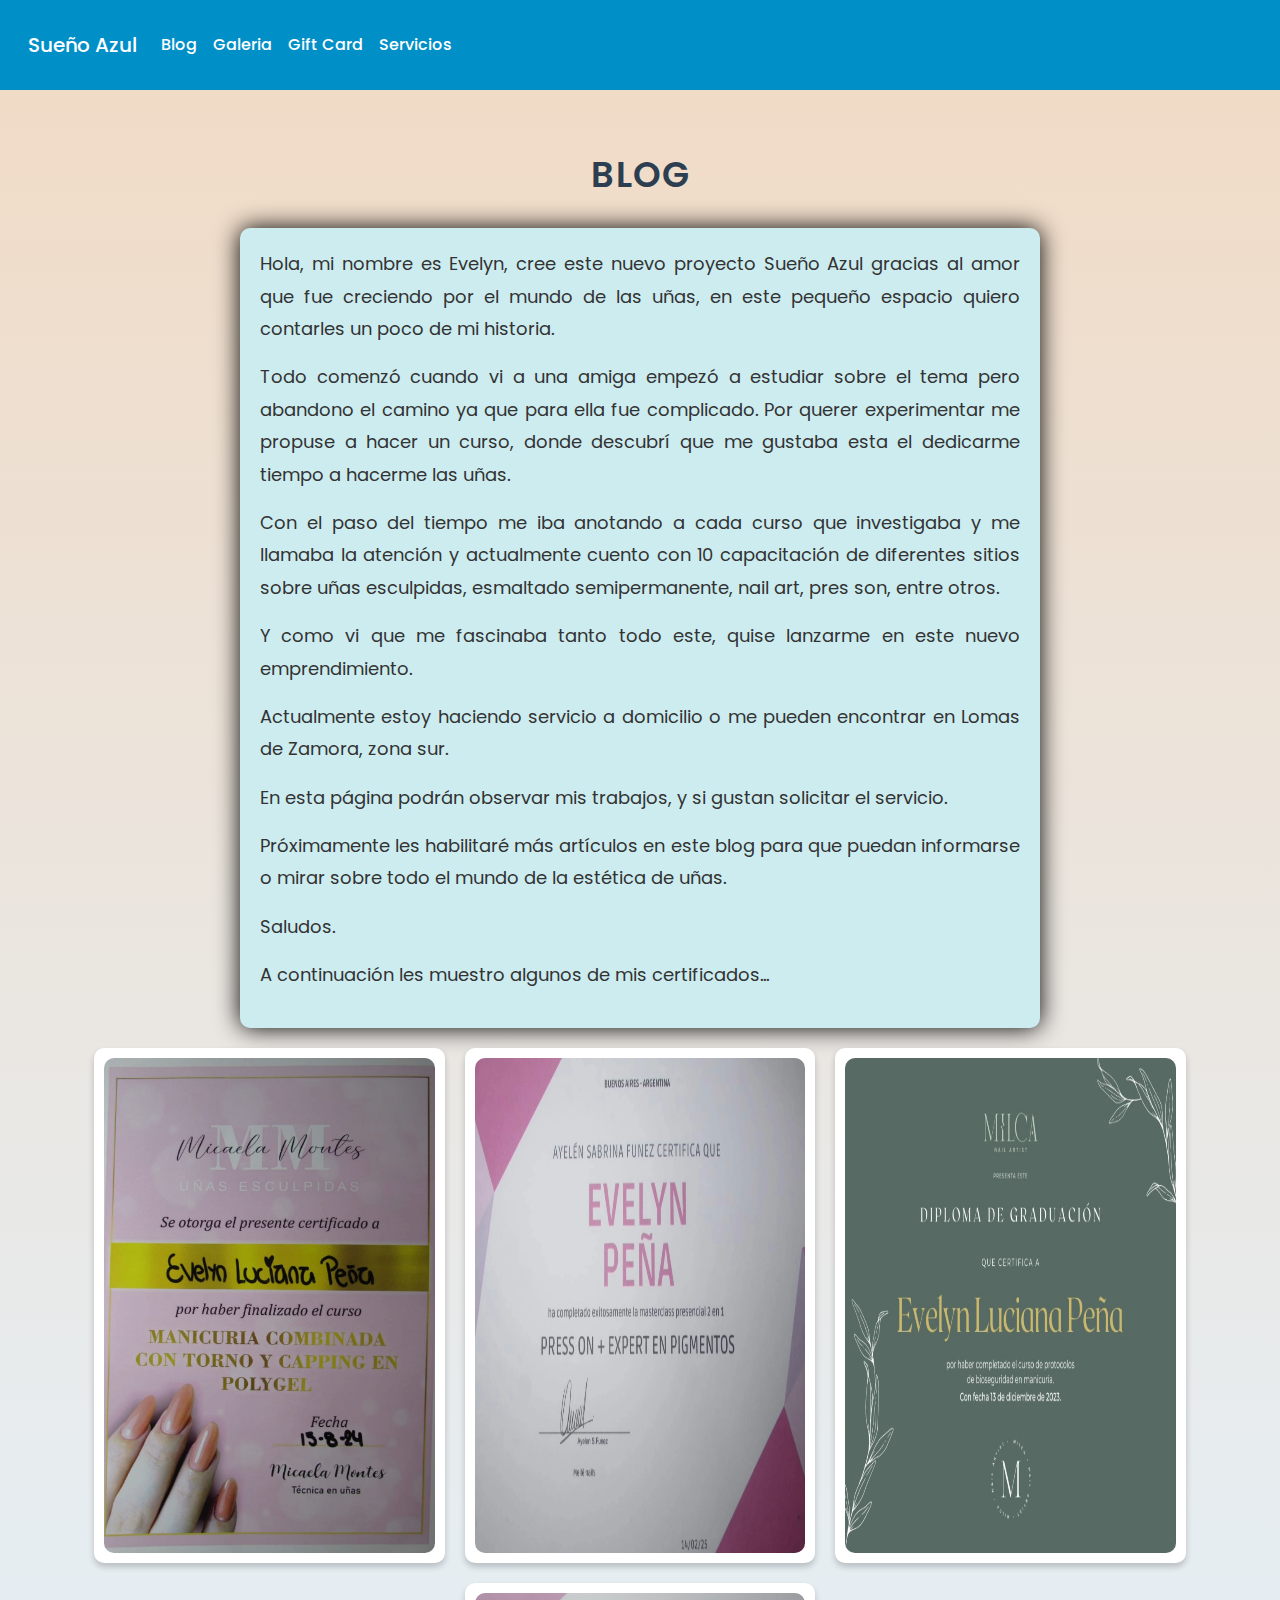
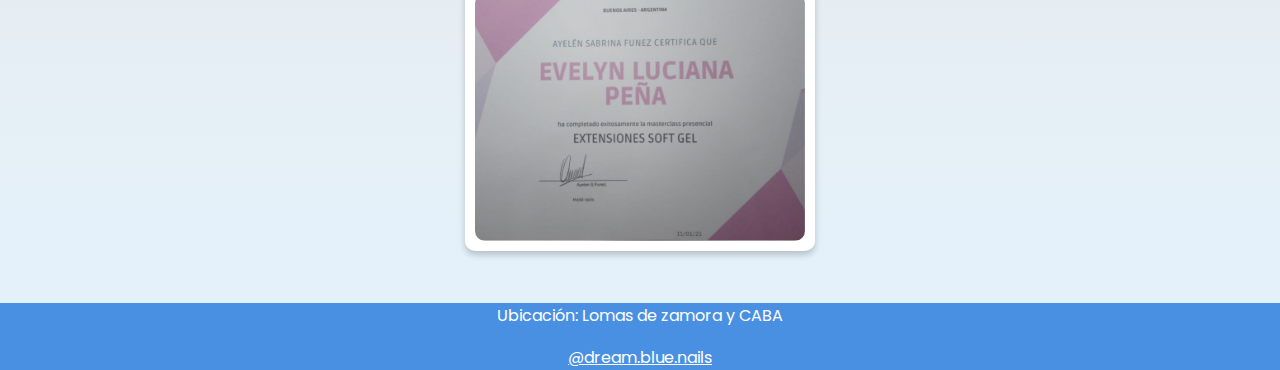
<file: pages/blog.html>
<!DOCTYPE html>
<html lang="en">
<head>
    <meta charset="UTF-8">
    <meta name="viewport" content="width=device-width, initial-scale=1.0">
    <meta name="description" content="pagina de servicios de uñas a domicilio o en lomas de zamora, esculpidas, semipermanentes, softgel, kapping">
    <meta name="keywords" content="servicios de uñas, a domicilio, lomas de zamora, esculpidas, soft gel, soft-gel, kapping, esmaltado tradicional, esmaltado semipermanente, retirado, nail-art">
    <title>Sueño Azul | Blog</title>
    <link rel="icon" href="../assets/img/logo.png">
    <link href="https://cdn.jsdelivr.net/npm/bootstrap@5.3.3/dist/css/bootstrap.min.css" rel="stylesheet" integrity="sha384-QWTKZyjpPEjISv5WaRU9OFeRpok6YctnYmDr5pNlyT2bRjXh0JMhjY6hW+ALEwIH" crossorigin="anonymous">
    <link rel="stylesheet" href="../assets/css/style.css">
</head>
<body>
    <header>
        <!-- Menu -->
        <nav class="navbar navbar-expand-lg">
            <div class="container-fluid">
                <a class="navbar-brand" href="../index.html">Sueño Azul</a>
                <button class="navbar-toggler" type="button" data-bs-toggle="collapse" data-bs-target="#navbarSupportedContent" aria-controls="navbarSupportedContent" aria-expanded="false" aria-label="Toggle navigation">
                <span class="navbar-toggler-icon"></span>
                </button>
                <div class="collapse navbar-collapse" id="navbarSupportedContent">
                    <ul class="navbar-nav me-auto mb-2 mb-lg-0">
                        <li class="nav-item">
                            <a class="nav-link" aria-current="page" href="#">Blog</a>
                        </li>
                        <li class="nav-item">
                            <a class="nav-link" href="../pages/galeria.html">Galeria</a>
                        </li>
                        <li class="nav-item">
                            <a class="nav-link" href="../pages/gift-card.html">Gift Card</a>
                        </li>
                        <li class="nav-item">
                            <a class="nav-link" href="../pages/servicios.html">Servicios</a>
                        </li>
                </ul>
                </div>
            </div>
        </nav>
    </header>
    <main>
        <h1 class="separador">Blog</h1>
        <!-- Presentación de la vendedora -->
        <article class="blog-text">
            <p>Hola, mi nombre es Evelyn, cree este nuevo proyecto Sueño Azul gracias al amor que fue creciendo por el mundo de las uñas, en este pequeño espacio quiero contarles un poco de mi historia.</p>
            <p>Todo comenzó cuando vi a una amiga empezó a estudiar sobre el tema pero abandono el camino ya que para ella fue complicado. Por querer experimentar me propuse a hacer un curso, donde descubrí que me gustaba esta el dedicarme tiempo a hacerme las uñas.</p>
            <p>Con el paso del tiempo me iba anotando a cada curso que investigaba y me llamaba la atención y actualmente cuento con 10 capacitación de diferentes sitios sobre uñas esculpidas, esmaltado semipermanente, nail art, pres son, entre otros.</p>
            <p>Y como vi que me fascinaba tanto todo este, quise lanzarme en este nuevo emprendimiento.</p>
            <p>Actualmente estoy haciendo servicio a domicilio o me pueden encontrar en Lomas de Zamora, zona sur.</p>
            <p>En esta página podrán observar mis trabajos, y si gustan solicitar el servicio.</p>
            <p>Próximamente les habilitaré más artículos en este blog para que puedan informarse o mirar sobre todo el mundo de la estética de uñas.</p>
            <p>Saludos.</p>
            <p>A continuación les muestro algunos de mis certificados...</p>
        </article>
        <!-- Las imagenes con los cursos que realizó -->
        <div class="certificados-container">
                <div class="box">
                    <img src="../assets/img/blog-certificados/certificado-torno-capping.jpg" alt="certificado manicuria combinada con torno y capping en poligel">
                </div>
                <div class="box">
                    <img src="../assets/img/blog-certificados/certificado-press-on.jpg" alt="certificado en press on mas experta en pigmentos">
                </div>
                <div class="box">
                    <img src="../assets/img/blog-certificados/certificado-bioseguridad.jpg" alt="certificado en bioseguridad">
                </div>
                <div class="box">
                    <img src="../assets/img/blog-certificados/certificado-extensiones-soft-gel.png" alt="certificado en soft gel">
                </div>
        </div>
    </main>
    <footer>
        <div class="final">
            <p>Ubicación: Lomas de zamora y CABA</p>
            <div class="instagram">
                <a href="https://www.instagram.com/dreams.blue.nails/" target="_blank">@dream.blue.nails</a>
            </div>
        </div>
    </footer>
    <script src="https://cdn.jsdelivr.net/npm/bootstrap@5.3.3/dist/js/bootstrap.bundle.min.js" integrity="sha384-YvpcrYf0tY3lHB60NNkmXc5s9fDVZLESaAA55NDzOxhy9GkcIdslK1eN7N6jIeHz" crossorigin="anonymous"></script>
</body>
</html>
</file>
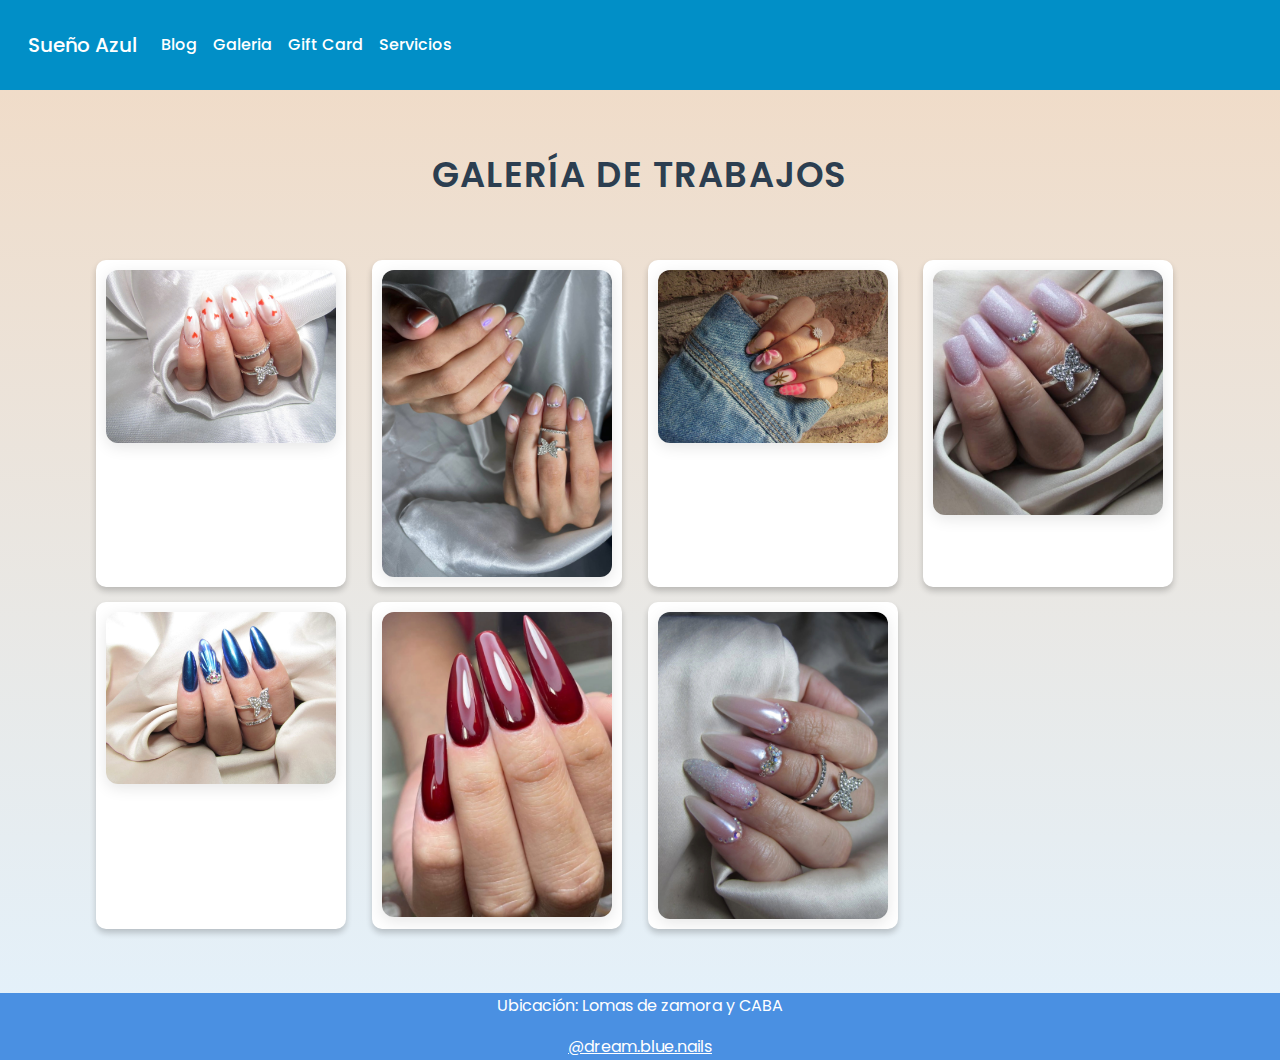
<file: pages/galeria.html>
<!DOCTYPE html>
<html lang="es">
<head>
    <meta charset="UTF-8">
    <meta name="viewport" content="width=device-width, initial-scale=1.0">
    <meta name="description" content="pagina de servicios de uñas a domicilio o en lomas de zamora, esculpidas, semipermanentes, softgel, kapping">
    <meta name="keywords" content="servicios de uñas, a domicilio, lomas de zamora, esculpidas, soft gel, soft-gel, kapping, esmaltado tradicional, esmaltado semipermanente, retirado, nail-art">
    <title>Sueño Azul | Galería</title>
    <link rel="icon" href="../assets/img/logo.png">
    <link href="https://cdn.jsdelivr.net/npm/bootstrap@5.3.3/dist/css/bootstrap.min.css" rel="stylesheet" integrity="sha384-QWTKZyjpPEjISv5WaRU9OFeRpok6YctnYmDr5pNlyT2bRjXh0JMhjY6hW+ALEwIH" crossorigin="anonymous">
    <link rel="stylesheet" href="../assets/css/style.css">
</head>
<body>
    <header>
                <!-- Menu -->
        <nav class="navbar navbar-expand-lg">
            <div class="container-fluid">
                <a class="navbar-brand" href="../index.html">Sueño Azul</a>
                <button class="navbar-toggler" type="button" data-bs-toggle="collapse" data-bs-target="#navbarSupportedContent" aria-controls="navbarSupportedContent" aria-expanded="false" aria-label="Toggle navigation">
                <span class="navbar-toggler-icon"></span>
                </button>
                <div class="collapse navbar-collapse" id="navbarSupportedContent">
                    <ul class="navbar-nav me-auto mb-2 mb-lg-0">
                        <li class="nav-item">
                            <a class="nav-link" aria-current="page" href="../pages/blog.html">Blog</a>
                        </li>
                        <li class="nav-item">
                            <a class="nav-link" href="#">Galeria</a>
                        </li>
                        <li class="nav-item">
                            <a class="nav-link" href="../pages/gift-card.html">Gift Card</a>
                        </li>
                        <li class="nav-item">
                            <a class="nav-link" href="../pages/servicios.html">Servicios</a>
                        </li>
                </ul>
                </div>
            </div>
        </nav>
    </header>
    <main>
        <h1 class="separador">Galería de Trabajos</h1>
        <section class="galeria-container">
            <div class="imagen">
                <img src="../assets/img/galeria/kapping1.jpg" alt="Kapping">
            </div>
            <div class="imagen">
                <img src="../assets/img/galeria/semipermanente1.jpg" alt="Esmaltado semipermanente">
            </div>
            <div class="imagen">
                <img src="../assets/img/galeria/softgel1.jpg" alt="Soft Gel">
            </div>
            <div class="imagen">
                <img src="../assets/img/galeria/esculpidas1.jpg" alt="Esculpidas en color rosa">
            </div>
            <div class="imagen">
                <img src="../assets/img/galeria/esculpidas2.jpg" alt="Esculpidas en color azul">
            </div>
            <div class="imagen">
                <img src="../assets/img/galeria/esculpidas3.jpg" alt="Esculpidas en color rojo">
            </div>
            <div class="imagen">
                <img src="../assets/img/galeria/esculpidas4.jpg" alt="Esculpidas estilo babyboomer">
            </div>
        </section>
    </main>
    <footer>
        <div class="final">
            <p>Ubicación: Lomas de zamora y CABA</p>
            <div class="instagram">
                <a href="https://www.instagram.com/dreams.blue.nails/" target="_blank">@dream.blue.nails</a>
            </div>
        </div>
    </footer>
    <script src="https://cdn.jsdelivr.net/npm/bootstrap@5.3.3/dist/js/bootstrap.bundle.min.js" integrity="sha384-YvpcrYf0tY3lHB60NNkmXc5s9fDVZLESaAA55NDzOxhy9GkcIdslK1eN7N6jIeHz" crossorigin="anonymous"></script>
</body>
</html>
</file>
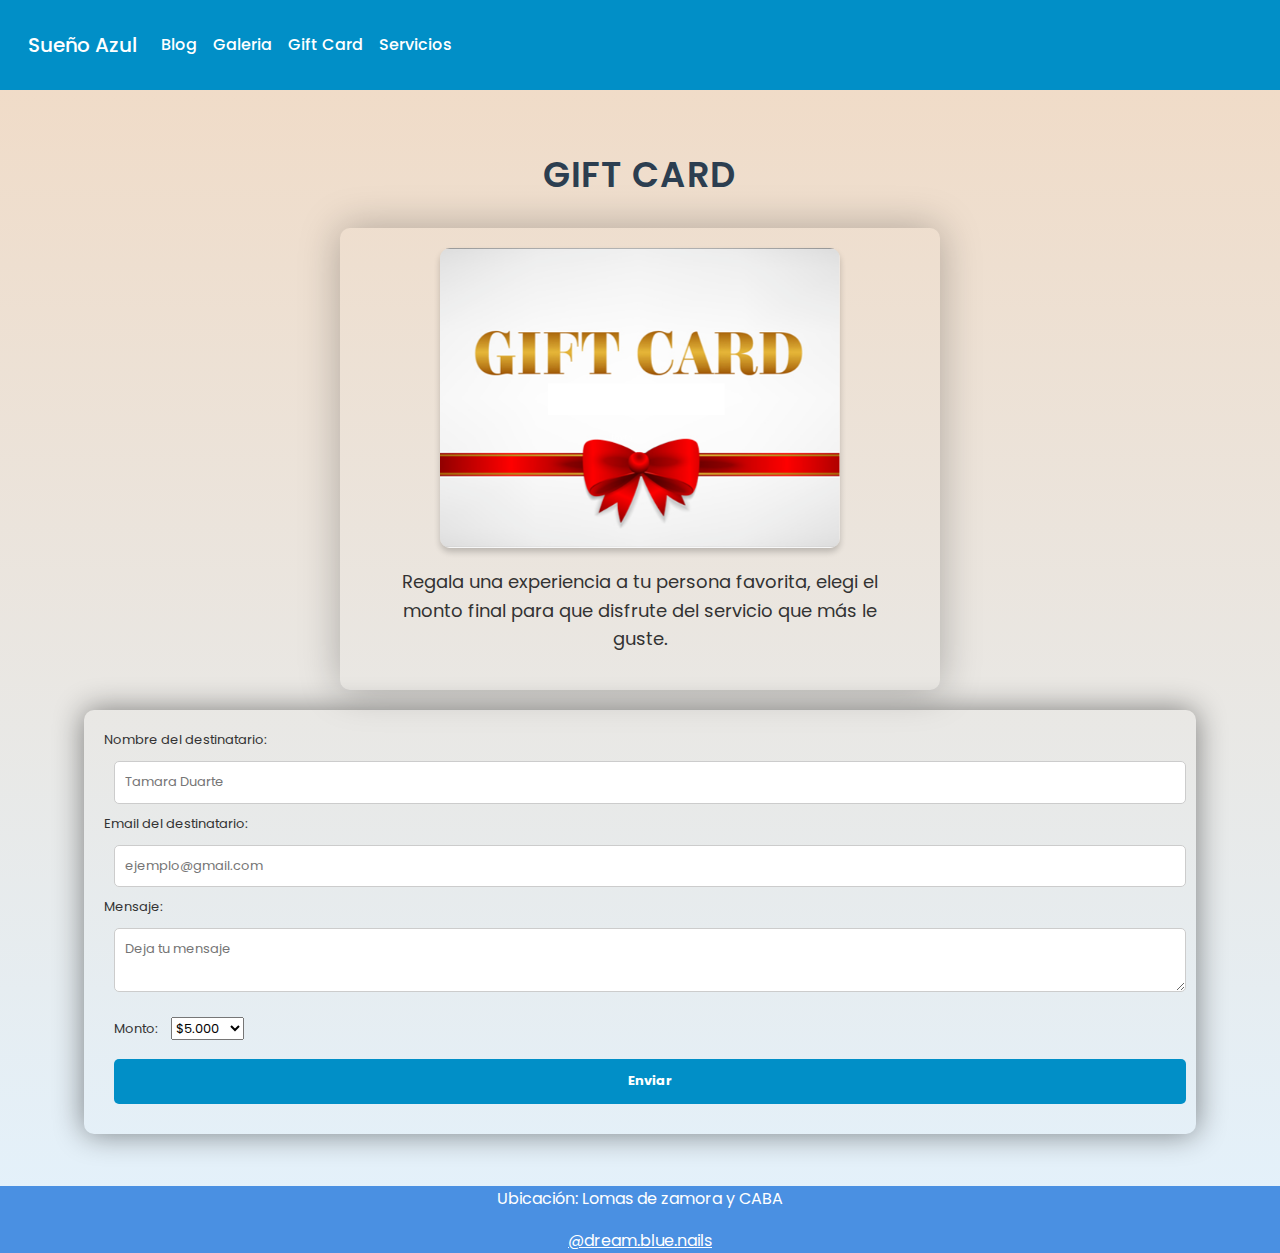
<file: pages/gift-card.html>
<!DOCTYPE html>
<html lang="en">
<head>
    <meta charset="UTF-8">
    <meta name="viewport" content="width=device-width, initial-scale=1.0">
    <meta name="description" content="pagina de servicios de uñas a domicilio o en lomas de zamora, esculpidas, semipermanentes, softgel, kapping">
    <meta name="keywords" content="servicios de uñas, a domicilio, lomas de zamora, esculpidas, soft gel, soft-gel, kapping, esmaltado tradicional, esmaltado semipermanente, retirado, nail-art">
    <title>Sueño Azul | Gift Card</title>
    <link rel="icon" href="../assets/img/logo.png">
    <link href="https://cdn.jsdelivr.net/npm/bootstrap@5.3.3/dist/css/bootstrap.min.css" rel="stylesheet" integrity="sha384-QWTKZyjpPEjISv5WaRU9OFeRpok6YctnYmDr5pNlyT2bRjXh0JMhjY6hW+ALEwIH" crossorigin="anonymous">
    <link rel="stylesheet" href="../assets/css/style.css">
</head>
<body>
    <header>
        <!-- Menu -->
        <nav class="navbar navbar-expand-lg">
            <div class="container-fluid">
                <a class="navbar-brand" href="../index.html">Sueño Azul</a>
                <button class="navbar-toggler" type="button" data-bs-toggle="collapse" data-bs-target="#navbarSupportedContent" aria-controls="navbarSupportedContent" aria-expanded="false" aria-label="Toggle navigation">
                <span class="navbar-toggler-icon"></span>
                </button>
                <div class="collapse navbar-collapse" id="navbarSupportedContent">
                    <ul class="navbar-nav me-auto mb-2 mb-lg-0">
                        <li class="nav-item">
                            <a class="nav-link" aria-current="page" href="../pages/blog.html">Blog</a>
                        </li>
                        <li class="nav-item">
                            <a class="nav-link" href="../pages/galeria.html">Galeria</a>
                        </li>
                        <li class="nav-item">
                            <a class="nav-link" href="#">Gift Card</a>
                        </li>
                        <li class="nav-item">
                            <a class="nav-link" href="../pages/servicios.html">Servicios</a>
                        </li>
                </ul>
                </div>
            </div>
        </nav>
    </header>
    <main>
        <h1 class="separador">Gift Card</h1>
        <!-- Presentacion de la gift card -->
        <article class="imagen-giftcard">
            <img src="../assets/img/gif-card.png" alt="Gift Card">
            <p> Regala una experiencia a tu persona favorita, elegi el monto final para que disfrute del servicio que más le guste.</p>
        </article>
        <!-- Formulario para los datos de la Gift Card -->
        <form class="formulario-giftcard" method="post">
            <label for="nombre">Nombre del destinatario:</label>
            <input type="text" name="nombre" required minlength="3" placeholder="Tamara Duarte">
            <label for="email">Email del destinatario:</label>
            <input type="email" name="email" required placeholder="ejemplo@gmail.com">
            <label for="mensaje">Mensaje:</label>
            <textarea name="mensaje" id="mensaje" placeholder="Deja tu mensaje"></textarea>
            <label class="monto" for="monto">Monto:</label>
                <select name="monto" id="monto">
                    <option value="cinco-mil">$5.000</option>
                    <option value="diez-mil">$10.000</option>
                    <option value="veinte-mil">$20.000</option>
                </select>
            <input type="submit" value="Enviar">
        </form>
    </main>
    <footer>
        <div class="final">
            <p>Ubicación: Lomas de zamora y CABA</p>
            <div class="instagram">
                <a href="https://www.instagram.com/dreams.blue.nails/" target="_blank">@dream.blue.nails</a>
            </div>
        </div>
    </footer>
    <script src="https://cdn.jsdelivr.net/npm/bootstrap@5.3.3/dist/js/bootstrap.bundle.min.js" integrity="sha384-YvpcrYf0tY3lHB60NNkmXc5s9fDVZLESaAA55NDzOxhy9GkcIdslK1eN7N6jIeHz" crossorigin="anonymous"></script>
</body>
</html>
</file>
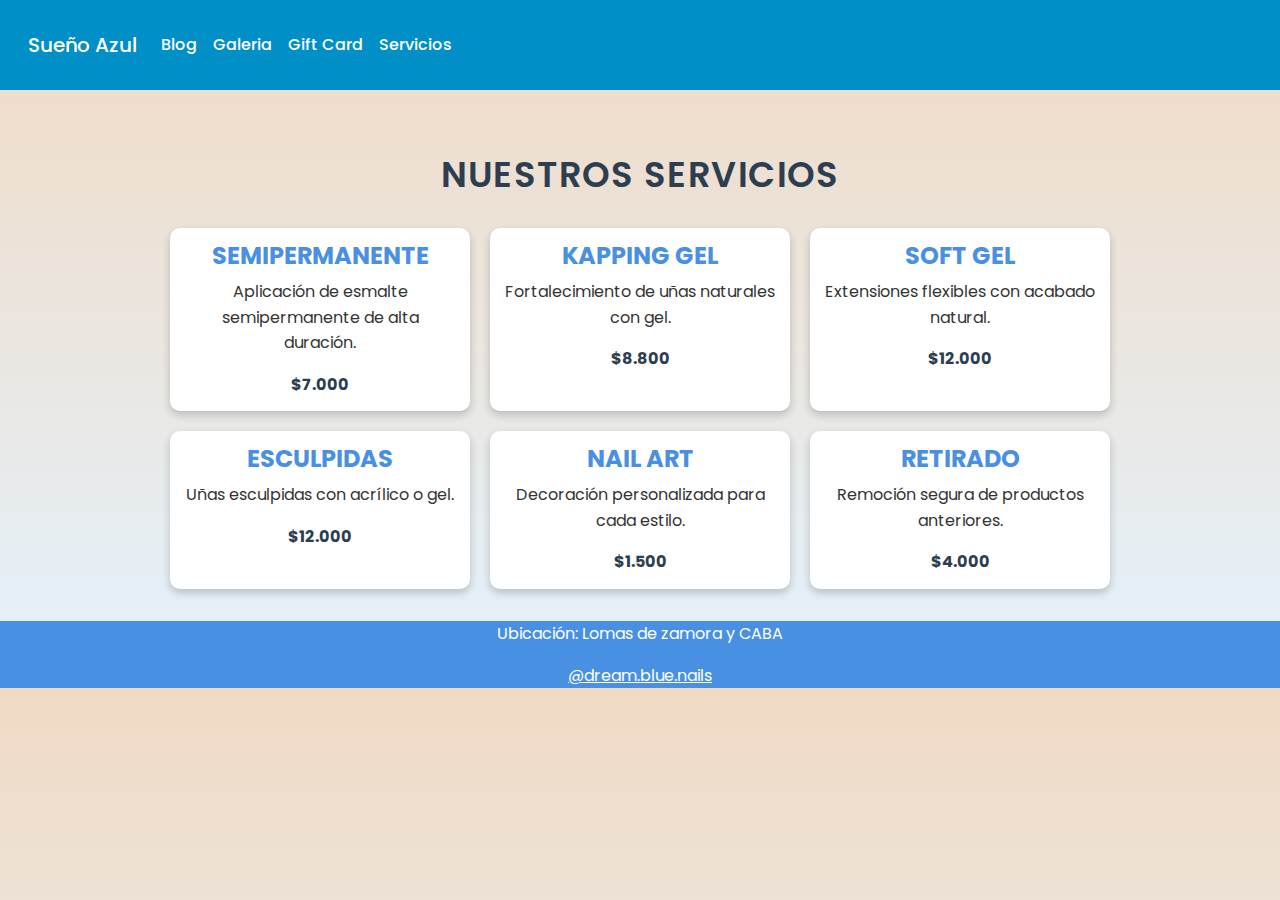
<file: pages/servicios.html>
<!DOCTYPE html>
<html lang="en"> 
<head>
    <meta charset="UTF-8">
    <meta name="viewport" content="width=device-width, initial-scale=1.0">
    <meta name="description" content="pagina de servicios de uñas a domicilio o en lomas de zamora, esculpidas, semipermanentes, softgel, kapping">
    <meta name="keywords" content="servicios de uñas, a domicilio, lomas de zamora, esculpidas, soft gel, soft-gel, kapping, esmaltado tradicional, esmaltado semipermanente, retirado, nail-art">
    <title>Sueño Azul | Servicios</title>
    <link rel="icon" href="../assets/img/logo.png">
    <link href="https://cdn.jsdelivr.net/npm/bootstrap@5.3.3/dist/css/bootstrap.min.css" rel="stylesheet" integrity="sha384-QWTKZyjpPEjISv5WaRU9OFeRpok6YctnYmDr5pNlyT2bRjXh0JMhjY6hW+ALEwIH" crossorigin="anonymous">
    <link rel="stylesheet" href="../assets/css/style.css">
</head>
<body>
    <header>
        <!-- Menu -->
        <nav class="navbar navbar-expand-lg">
            <div class="container-fluid">
                <a class="navbar-brand" href="../index.html">Sueño Azul</a>
                <button class="navbar-toggler" type="button" data-bs-toggle="collapse" data-bs-target="#navbarSupportedContent" aria-controls="navbarSupportedContent" aria-expanded="false" aria-label="Toggle navigation">
                <span class="navbar-toggler-icon"></span>
                </button>
                <div class="collapse navbar-collapse" id="navbarSupportedContent">
                    <ul class="navbar-nav me-auto mb-2 mb-lg-0">
                        <li class="nav-item">
                            <a class="nav-link" aria-current="page" href="../pages/blog.html">Blog</a>
                        </li>
                        <li class="nav-item">
                            <a class="nav-link" href="../pages/galeria.html">Galeria</a>
                        </li>
                        <li class="nav-item">
                            <a class="nav-link" href="../pages/gift-card.html">Gift Card</a>
                        </li>
                        <li class="nav-item">
                            <a class="nav-link" href="#">Servicios</a>
                        </li>
                </ul>
                </div>
            </div>
        </nav>
    </header>
    <main>
        <h1 class="separador">Nuestros Servicios</h1>
        <section class="servicios-container">
            <div class="servicio">
                <h2>Semipermanente</h2>
                <p>Aplicación de esmalte semipermanente de alta duración.</p>
                <span>$7.000</span>
            </div>
            <div class="servicio">
                <h2>Kapping Gel</h2>
                <p>Fortalecimiento de uñas naturales con gel.</p>
                <span>$8.800</span>
            </div>
            <div class="servicio">
                <h2>Soft Gel</h2>
                <p>Extensiones flexibles con acabado natural.</p>
                <span>$12.000</span>
            </div>
            <div class="servicio">
                <h2>Esculpidas</h2>
                <p>Uñas esculpidas con acrílico o gel.</p>
                <span>$12.000</span>
            </div>
            <div class="servicio">
                <h2>Nail Art</h2>
                <p>Decoración personalizada para cada estilo.</p>
                <span>$1.500</span>
            </div>
            <div class="servicio">
                <h2>Retirado</h2>
                <p>Remoción segura de productos anteriores.</p>
                <span>$4.000</span>
            </div>
        </section>
    </main>
    <footer>
        <div class="final">
            <p>Ubicación: Lomas de zamora y CABA</p>
            <div class="instagram">
                <a href="https://www.instagram.com/dreams.blue.nails/" target="_blank">@dream.blue.nails</a>
            </div>
        </div>
    </footer>
    <script src="https://cdn.jsdelivr.net/npm/bootstrap@5.3.3/dist/js/bootstrap.bundle.min.js" integrity="sha384-YvpcrYf0tY3lHB60NNkmXc5s9fDVZLESaAA55NDzOxhy9GkcIdslK1eN7N6jIeHz" crossorigin="anonymous"></script>
</body>
</html>
</file>
<file: assets/css/style.css>
@charset "UTF-8";
@import url('https://fonts.googleapis.com/css2?family=Poppins:wght@300;400;600;800&display=swap');
:root {
  --primary-color: #4a90e2;
  --light-color: #F1DAC4;
  --dark-color: #2C3E50;
  --accent-color: #E3F2FD;
  --text-color: #333;
}

* {
  margin: 0;
  padding: 0;
  font-family: "Poppins", sans-serif;
}

body {
  font-family: "Inter", sans-serif;
  background: linear-gradient(#F1DAC4, #E3F2FD);
  color: var(--text-color);
  line-height: 1.6;
  display: flex;
  flex-direction: column;
  align-items: center;
  height: auto;
}

h2 {
  font-size: 30px;
  text-align: center;
}

h3 {
  font-size: 20px;
  text-align: center;
}

header {
  width: 100%;
  background-color: #018fc7;
  display: flex;
  justify-content: space-between;
  align-items: center;
  padding: 1rem;
}

.navbar .navbar-brand,
.navbar .nav-link {
  color: #fff !important;
  font-weight: 500;
}

.navbar ul {
  list-style: none;
  display: flex;
}

.navbar ul li a {
  text-decoration: none;
  color: white;
  font-weight: 600;
  transition: 0.3s;
}

.navbar a:hover {
  text-decoration: underline;
}

.navbar {
  background-color: transparent;
  align-items: center;
  display: block;
  justify-content: center;
  width: 100%;
}

/* TÍTULOS */
h1.separador {
  font-size: 2.2rem;
  font-weight: 600;
  text-align: center;
  margin: 2rem 0;
  color: var(--dark-color);
}

main {
  width: 90%;
  max-width: 1200px;
  padding: 2rem 0;
}

.separador {
  font-family: "Poppins", sans-serif;
  text-align: center;
  margin-bottom: 2rem;
  font-size: 28px;
  font-weight: bold;
  text-transform: uppercase;
  letter-spacing: 1.5px;
}

.logo {
  border-radius: 90%;
  height: 50px;
  width: 50px;
  padding-top: 20px;
  padding-right: 20px;
  box-sizing: content-box;
}

/* Estilos para index imagenes */
.contenedor-imagen img {
  width: 100%;
  height: 100%;
  justify-content: center;
}

.contenedor-imagen img:hover {
  transform: scale(1.1);
  box-shadow: 0 8px 16px rgba(0, 0, 0, 0.3);
  transition: color 0.3s ease-in-out;
}

.boton-index {
  background-color: #018fc7;
  padding: 10px;
  margin: 20px;
}

.bienvenida h1 {
  color: #0e4e97;
  font-size: xx-large;
  text-align: center;
  animation: fadeIn 1s ease-in-out;
}

.regalar {
  box-sizing: content-box;
  margin: 40px;
  padding: 40px;
  display: flex;
  flex-direction: column;
  align-items: center;
}

.reserva-turno {
  box-sizing: content-box;
  margin: 40px;
  padding: 40px;
  display: flex;
  flex-direction: column;
  align-items: center;
}

h2 {
  font-weight: bold;
  text-transform: uppercase;
  animation: fadeIn 1s ease-in-out;
}

.aviso-importante {
  padding: 30px;
}

.aviso-importante ul {
  text-align: center;
  font-weight: bold;
}

.aviso-importante ul ol {
  padding: 6px;
  text-align: justify;
  font-weight: 100;
}

/* Estilos para el texto del blog con efecto */
.blog-text {
  max-width: 800px;
  text-align: justify;
  line-height: 1.8;
  padding: 20px;
  background-color: #ccecf0;
  border-radius: 10px;
  box-shadow: 0 0px 25px rgb(0, 0, 0);
  margin: auto;
  font-size: 18px;
  transition: transform 0.3s;
}

.blog-text:hover {
  transform: scale(1.02);
  box-shadow: 0 6px 12px rgba(0, 0, 0, 0.3);
}

/* Estilos para los certificados*/
.certificados-container {
  display: flex;
  flex-wrap: wrap;
  justify-content: center;
  gap: 20px;
  padding: 20px;
}

.box {
  width: calc(33.333% - 20px);
  min-width: 250px;
  border-radius: 10px;
  overflow: hidden;
  box-shadow: 0 4px 6px rgba(0, 0, 0, 0.2);
  transition: transform 0.3s, box-shadow 0.3s;
  padding: 10px;
  background: white;
}

.box img {
  width: 100%;
  height: 100%;
  padding: auto;
  display: block;
  border-radius: 10px;
}

.box img:hover {
  transform: scale(1.1);
  box-shadow: 0 8px 16px rgba(0, 0, 0, 0.3);
}

/* Estilos  para la galería */
.galeria-container {
  display: grid;
  grid-template-columns: repeat(auto-fill, minmax(220px, 1fr));
  gap: 1.5rem;
  padding: 2rem;
  max-width: 1200px;
  margin: auto;
}

.galeria-container .imagen img {
  width: 100%;
  height: auto;
  border-radius: 12px;
  box-shadow: 0 4px 15px rgba(0, 0, 0, 0.1);
  transition: transform 0.3s ease;
}

.imagen {
  width: 250px;
  border-radius: 10px;
  overflow: hidden;
  box-shadow: 0 4px 6px rgba(0, 0, 0, 0.2);
  transition: transform 0.3s, box-shadow 0.3s;
  padding: 10px;
  background: white;
  border-radius: 10px;
}

.imagen:hover {
  transform: scale(1.1);
  box-shadow: 0 8px 16px rgba(0, 0, 0, 0.3);
}

/* Estilos para Gift Card */
.imagen-giftcard {
  display: flex;
  flex-direction: column;
  align-items: center;
  text-align: center;
  gap: 20px;
  padding: 20px;
  background: transparent;
  border-radius: 10px;
  box-shadow: 0 0px 40px rgba(0, 0, 0, 0.2666666667);
  max-width: 600px;
  margin: auto;
  animation: fadeInUp 2s ease;
}

.imagen-giftcard img {
  width: 80%;
  max-width: 400px;
  border-radius: 10px;
  box-shadow: 0 4px 6px rgba(0, 0, 0, 0.2);
  transition: transform 0.3s;
}

.imagen-giftcard p {
  font-size: 18px;
  max-width: 500px;
}

.formulario-giftcard {
  box-sizing: content-box;
  display: block;
  align-content: center;
  align-items: center;
  width: 100%;
  padding: 20px;
  margin: 20px;
  background: transparent;
  border-radius: 10px;
  box-shadow: 0 0px 30px rgba(0, 0, 0, 0.4666666667);
}

form input {
  padding: 10px;
  margin: 10px;
  border: 1px solid #ccc;
  border-radius: 5px;
  width: 100%;
}

form textarea {
  padding: 10px;
  margin: 10px;
  border: 1px solid #ccc;
  border-radius: 5px;
  width: 100%;
}

form input[type=submit] {
  background-color: #018fc7;
  margin: 10px;
  color: white;
  font-weight: bold;
  cursor: pointer;
  transition: 0.3s;
  border: none;
  padding: 12px;
}

.monto {
  margin: 10px;
}

form input[type=submit]:hover {
  background-color: #016a9b;
}

/* SERVICIOS */
.servicios-container {
  display: flex;
  flex-wrap: wrap;
  justify-content: center;
  box-sizing: content-box;
  gap: 20px;
}

.servicio {
  background-color: #fff;
  padding: 14px;
  border-radius: 10px;
  box-shadow: 0 4px 8px rgba(0, 0, 0, 0.2);
  text-align: center;
  width: 300px;
  transition: transform 0.3s;
}

.servicio h2 {
  font-size: 1.5rem;
  margin-bottom: 0.5rem;
  color: var(--primary-color);
}

.servicio span {
  display: block;
  margin-top: 1rem;
  font-weight: bold;
  color: var(--dark-color);
}

.servicio:hover {
  transform: translateY(-5px);
}

/* FOOTER */
footer {
  background-color: var(--primary-color);
  width: 100%;
  color: white;
  text-align: center;
}

footer .instagram a {
  color: white;
  text-decoration: underline;
}

footer .instagram a:hover {
  color: #cce7ff;
}

/* cambio de pantallas en galerias y servicios */
@media (max-width: 1024px) {
  .galeria-container, .servicios-container {
    display: flex;
    flex-direction: column;
    align-items: center;
  }
  .formulario-giftcard {
    box-sizing: content-box;
    display: flex;
    align-content: center;
    align-items: center;
    width: 100%;
    padding: 20px;
    margin: 20px;
    background: transparent;
    border-radius: 10px;
    box-shadow: 0 0px 30px rgba(0, 0, 0, 0.4666666667);
  }
}
@media (min-width: 600px) {
  .galeria-container {
    display: grid;
    grid-template-columns: repeat(auto-fit, minmax(250px, 1fr));
    gap: 15px;
  }
  .formulario-giftcard {
    display: block;
    align-content: center;
    align-items: center;
    width: auto;
    padding: 20px;
    margin: 20px;
    background: transparent;
    border-radius: 10px;
    box-shadow: 0 0px 30px rgba(0, 0, 0, 0.4666666667);
  }
  .servicios-container .formulario-giftcard {
    display: flex;
    flex-wrap: wrap;
    justify-content: center;
    gap: 20px;
  }
}
@media (min-width: 200px) {
  .formulario-giftcard {
    display: block;
    align-content: center;
    align-items: center;
    width: auto;
    padding: 20px;
    margin: 20px;
    background: transparent;
    border-radius: 10px;
    box-shadow: 0 0px 30px rgba(0, 0, 0, 0.4666666667);
    font-size: small;
  }
}
/* ANIMACIONES */
@keyframes fadeIn {
  0% {
    opacity: 0;
    transform: translateY(10px);
  }
  100% {
    opacity: 1;
    transform: translateY(0);
  }
}
@keyframes fadeInUp {
  0% {
    opacity: 0;
    transform: translateY(30px);
  }
  100% {
    opacity: 1;
    transform: translateY(0);
  }
}

/*# sourceMappingURL=style.css.map */
</file>
